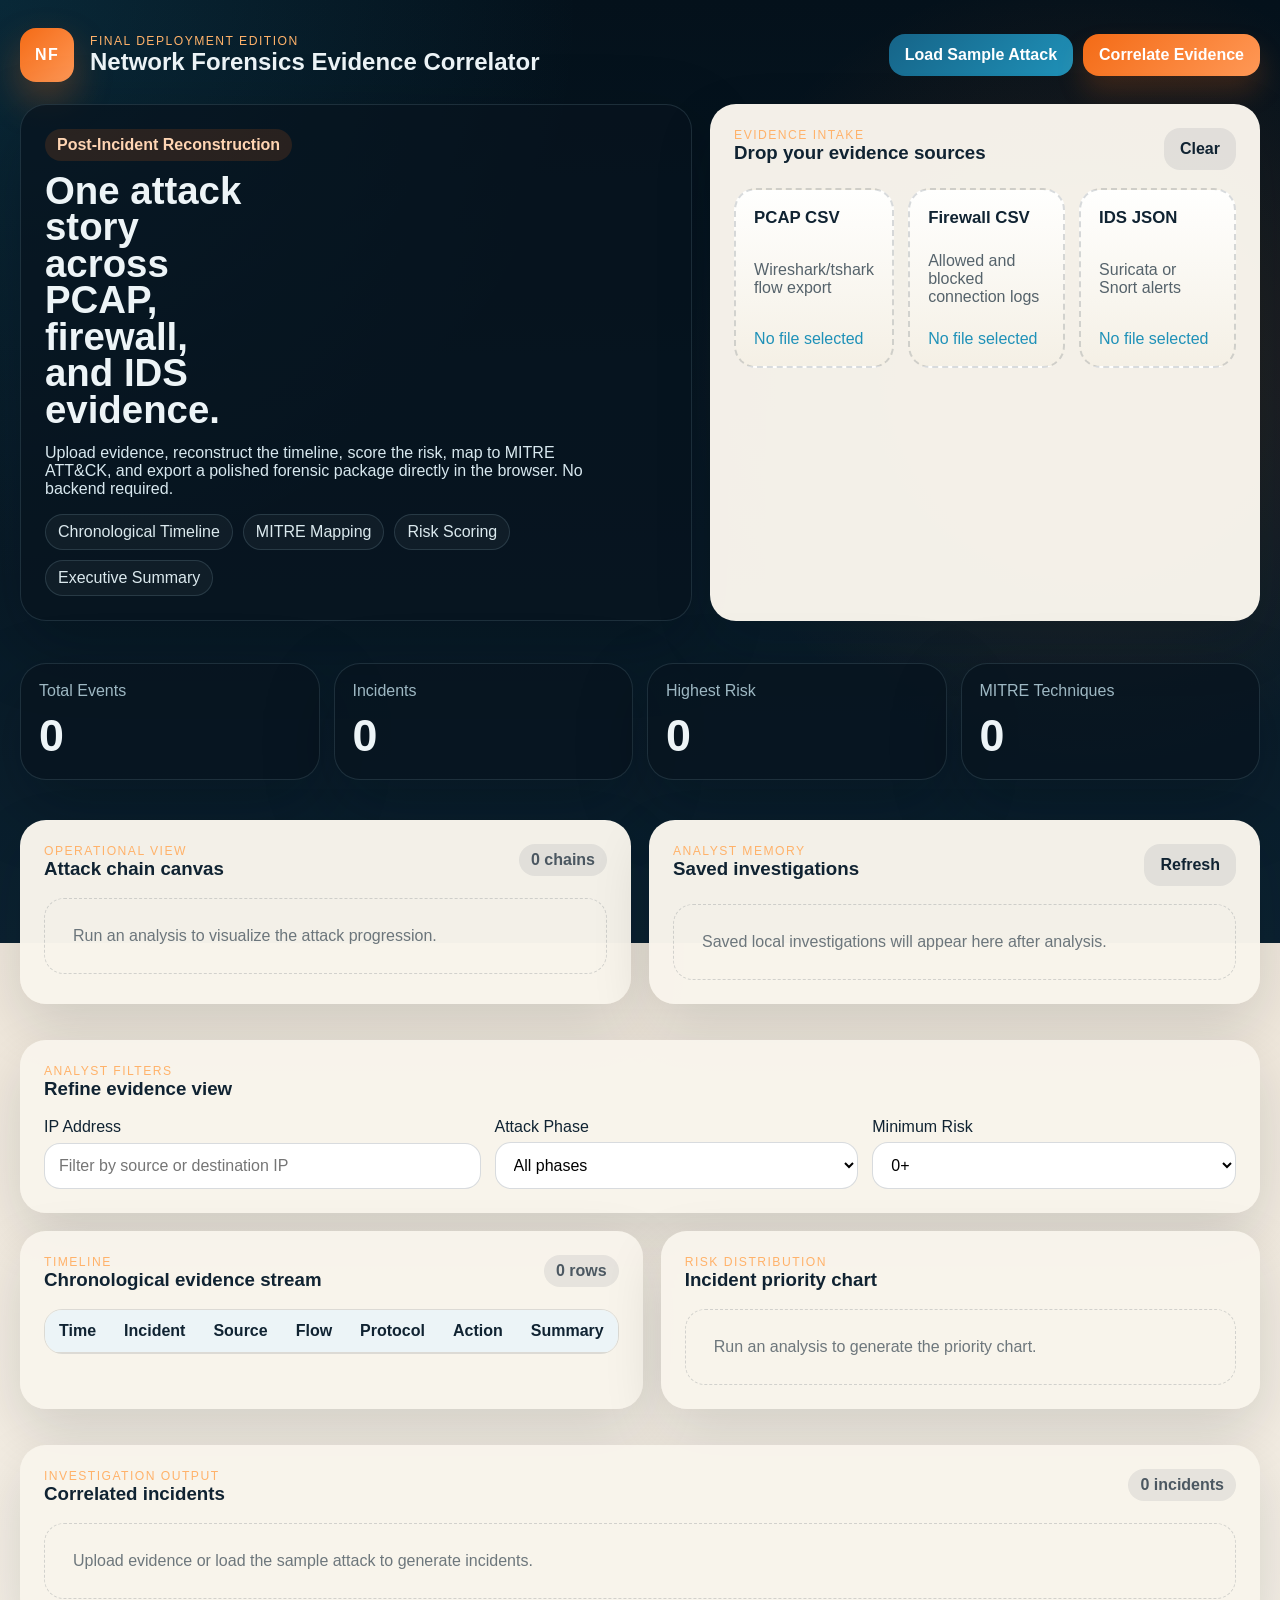
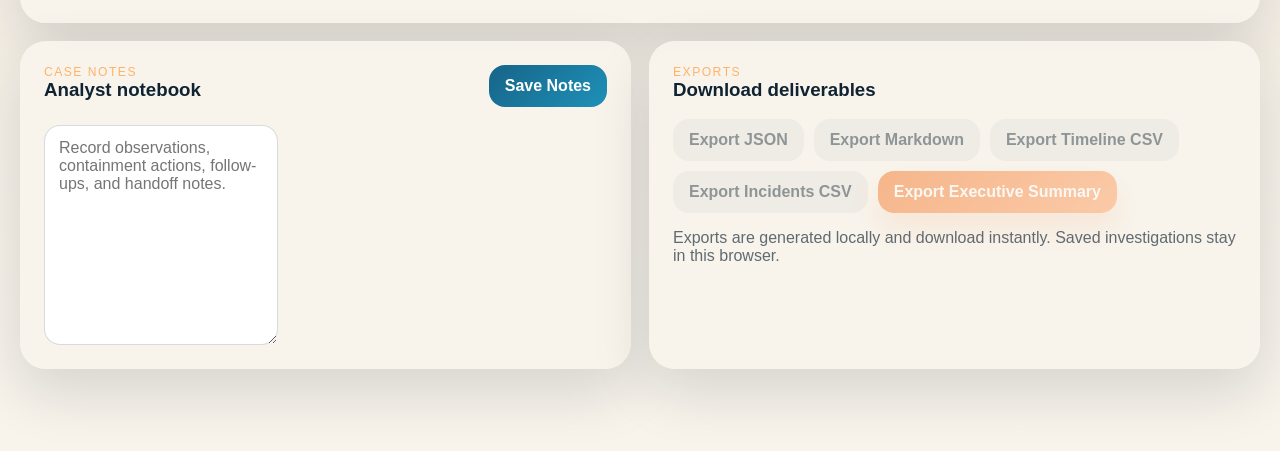
<file: site/index.html>
<!DOCTYPE html>
<html lang="en">
<head>
  <meta charset="utf-8" />
  <meta name="viewport" content="width=device-width, initial-scale=1" />
  <title>Network Forensics Evidence Correlator</title>
  <meta
    name="description"
    content="Client-side network forensics evidence correlator for PCAP CSV, firewall logs, and IDS alerts with attack timelines, risk scoring, MITRE mapping, and forensic exports."
  />
  <link rel="stylesheet" href="./styles.css" />
</head>
<body>
  <div class="app-shell">
    <header class="hero">
      <nav class="topbar">
        <div class="brand-lockup">
          <div class="brand-mark">NF</div>
          <div>
            <p class="eyebrow">Final Deployment Edition</p>
            <h1>Network Forensics Evidence Correlator</h1>
          </div>
        </div>
        <div class="top-actions">
          <button id="load-sample-btn" class="secondary-button">Load Sample Attack</button>
          <button id="run-analysis-btn" class="primary-button">Correlate Evidence</button>
        </div>
      </nav>

      <section class="hero-grid">
        <article class="hero-copy glass-panel">
          <span class="badge">Post-Incident Reconstruction</span>
          <h2>One attack story across PCAP, firewall, and IDS evidence.</h2>
          <p>
            Upload evidence, reconstruct the timeline, score the risk, map to MITRE ATT&CK,
            and export a polished forensic package directly in the browser. No backend required.
          </p>
          <div class="feature-pills">
            <span>Chronological Timeline</span>
            <span>MITRE Mapping</span>
            <span>Risk Scoring</span>
            <span>Executive Summary</span>
          </div>
        </article>

        <article class="upload-panel paper-panel">
          <div class="panel-heading">
            <div>
              <p class="section-kicker">Evidence Intake</p>
              <h3>Drop your evidence sources</h3>
            </div>
            <button id="clear-inputs-btn" class="ghost-button">Clear</button>
          </div>

          <div class="upload-grid">
            <label class="dropzone" data-input="pcap-input">
              <input id="pcap-input" type="file" accept=".csv" />
              <strong>PCAP CSV</strong>
              <span>Wireshark/tshark flow export</span>
              <em class="file-label">No file selected</em>
            </label>

            <label class="dropzone" data-input="firewall-input">
              <input id="firewall-input" type="file" accept=".csv" />
              <strong>Firewall CSV</strong>
              <span>Allowed and blocked connection logs</span>
              <em class="file-label">No file selected</em>
            </label>

            <label class="dropzone" data-input="ids-input">
              <input id="ids-input" type="file" accept=".json" />
              <strong>IDS JSON</strong>
              <span>Suricata or Snort alerts</span>
              <em class="file-label">No file selected</em>
            </label>
          </div>

          <p id="input-error" class="error-banner hidden"></p>
        </article>
      </section>
    </header>

    <main class="workspace">
      <section class="metrics-grid">
        <article class="metric-card">
          <span>Total Events</span>
          <strong id="metric-events">0</strong>
        </article>
        <article class="metric-card">
          <span>Incidents</span>
          <strong id="metric-incidents">0</strong>
        </article>
        <article class="metric-card">
          <span>Highest Risk</span>
          <strong id="metric-risk">0</strong>
        </article>
        <article class="metric-card">
          <span>MITRE Techniques</span>
          <strong id="metric-mitre">0</strong>
        </article>
      </section>

      <section class="insight-grid">
        <article class="paper-panel">
          <div class="panel-heading">
            <div>
              <p class="section-kicker">Operational View</p>
              <h3>Attack chain canvas</h3>
            </div>
            <span id="chain-count" class="quiet-pill">0 chains</span>
          </div>
          <div id="attack-chains" class="attack-chain-list empty-state">
            Run an analysis to visualize the attack progression.
          </div>
        </article>

        <article class="paper-panel">
          <div class="panel-heading">
            <div>
              <p class="section-kicker">Analyst Memory</p>
              <h3>Saved investigations</h3>
            </div>
            <button id="refresh-runs-btn" class="ghost-button">Refresh</button>
          </div>
          <div id="saved-runs" class="saved-runs empty-state">
            Saved local investigations will appear here after analysis.
          </div>
        </article>
      </section>

      <section class="paper-panel">
        <div class="panel-heading">
          <div>
            <p class="section-kicker">Analyst Filters</p>
            <h3>Refine evidence view</h3>
          </div>
        </div>

        <div class="filter-grid">
          <label>
            IP Address
            <input id="filter-ip" type="text" placeholder="Filter by source or destination IP" />
          </label>
          <label>
            Attack Phase
            <select id="filter-phase">
              <option value="">All phases</option>
              <option value="Reconnaissance">Reconnaissance</option>
              <option value="Exploitation">Exploitation</option>
              <option value="Exfiltration">Exfiltration</option>
              <option value="Unknown">Unknown</option>
            </select>
          </label>
          <label>
            Minimum Risk
            <select id="filter-risk">
              <option value="0">0+</option>
              <option value="25">25+</option>
              <option value="50">50+</option>
              <option value="75">75+</option>
            </select>
          </label>
        </div>
      </section>

      <section class="dual-grid">
        <article class="paper-panel">
          <div class="panel-heading">
            <div>
              <p class="section-kicker">Timeline</p>
              <h3>Chronological evidence stream</h3>
            </div>
            <span id="timeline-count" class="quiet-pill">0 rows</span>
          </div>
          <div class="table-wrap">
            <table>
              <thead>
                <tr>
                  <th>Time</th>
                  <th>Incident</th>
                  <th>Source</th>
                  <th>Flow</th>
                  <th>Protocol</th>
                  <th>Action</th>
                  <th>Summary</th>
                </tr>
              </thead>
              <tbody id="timeline-body"></tbody>
            </table>
          </div>
        </article>

        <article class="paper-panel">
          <div class="panel-heading">
            <div>
              <p class="section-kicker">Risk Distribution</p>
              <h3>Incident priority chart</h3>
            </div>
          </div>
          <div id="risk-chart" class="risk-chart empty-state">
            Run an analysis to generate the priority chart.
          </div>
        </article>
      </section>

      <section class="paper-panel">
        <div class="panel-heading">
          <div>
            <p class="section-kicker">Investigation Output</p>
            <h3>Correlated incidents</h3>
          </div>
          <span id="incident-count" class="quiet-pill">0 incidents</span>
        </div>
        <div id="incidents-list" class="incident-list empty-state">
          Upload evidence or load the sample attack to generate incidents.
        </div>
      </section>

      <section class="dual-grid">
        <article class="paper-panel">
          <div class="panel-heading">
            <div>
              <p class="section-kicker">Case Notes</p>
              <h3>Analyst notebook</h3>
            </div>
            <button id="save-notes-btn" class="secondary-button">Save Notes</button>
          </div>
          <textarea
            id="case-notes"
            class="notes-area"
            placeholder="Record observations, containment actions, follow-ups, and handoff notes."
          ></textarea>
        </article>

        <article class="paper-panel">
          <div class="panel-heading">
            <div>
              <p class="section-kicker">Exports</p>
              <h3>Download deliverables</h3>
            </div>
          </div>
          <div class="export-actions">
            <button id="export-json-btn" class="ghost-button" disabled>Export JSON</button>
            <button id="export-markdown-btn" class="ghost-button" disabled>Export Markdown</button>
            <button id="export-timeline-btn" class="ghost-button" disabled>Export Timeline CSV</button>
            <button id="export-incidents-btn" class="ghost-button" disabled>Export Incidents CSV</button>
            <button id="export-summary-btn" class="primary-button" disabled>Export Executive Summary</button>
          </div>
          <p class="helper-copy">
            Exports are generated locally and download instantly. Saved investigations stay in this browser.
          </p>
        </article>
      </section>
    </main>
  </div>

  <script type="module" src="./app.js"></script>
</body>
</html>
</file>
<file: site/styles.css>
:root {
  --bg: #04111b;
  --bg-soft: #0c2231;
  --panel: rgba(7, 19, 30, 0.74);
  --paper: rgba(248, 244, 236, 0.98);
  --paper-ink: #102332;
  --text: #edf4f7;
  --muted: #9eb8c3;
  --accent: #f46b16;
  --accent-soft: #ffb26a;
  --cyan: #1f91b8;
  --line: rgba(16, 35, 50, 0.12);
  --shadow: 0 24px 70px rgba(4, 9, 13, 0.26);
}

* { box-sizing: border-box; }

body {
  margin: 0;
  font-family: "Segoe UI", "Trebuchet MS", sans-serif;
  color: var(--text);
  background:
    radial-gradient(circle at top left, rgba(31, 145, 184, 0.18), transparent 24%),
    radial-gradient(circle at 85% 18%, rgba(244, 107, 22, 0.16), transparent 20%),
    linear-gradient(180deg, #04111b 0%, #0b2130 46%, #efe7db 46%, #f8f4ec 100%);
}

button, input, select, textarea { font: inherit; }

.app-shell { max-width: 1320px; margin: 0 auto; padding: 28px 20px 64px; }
.topbar, .panel-heading, .hero-grid, .dual-grid, .insight-grid { display: grid; gap: 18px; }
.topbar { grid-template-columns: 1fr auto; align-items: center; margin-bottom: 22px; }
.brand-lockup { display: flex; gap: 16px; align-items: center; }
.brand-mark {
  width: 54px; height: 54px; border-radius: 16px; display: grid; place-items: center;
  background: linear-gradient(135deg, var(--accent), #ff9856); color: white; font-weight: 800;
  letter-spacing: 0.08em; box-shadow: 0 18px 38px rgba(244, 107, 22, 0.32);
}
.eyebrow, .section-kicker {
  margin: 0; text-transform: uppercase; letter-spacing: 0.12em; font-size: 0.76rem; color: var(--accent-soft);
}
.brand-lockup h1, .hero-copy h2, .panel-heading h3 { margin: 0; }
.top-actions, .feature-pills, .export-actions { display: flex; flex-wrap: wrap; gap: 10px; }
.glass-panel, .metric-card {
  background: var(--panel); border: 1px solid rgba(169, 209, 222, 0.14); border-radius: 26px; box-shadow: var(--shadow);
}
.paper-panel { background: var(--paper); color: var(--paper-ink); border-radius: 26px; box-shadow: 0 22px 58px rgba(10, 22, 31, 0.14); }
.hero-grid { grid-template-columns: 1.1fr 0.9fr; margin-bottom: 24px; }
.hero-copy, .upload-panel, .paper-panel { padding: 24px; }
.hero-copy h2 { font-size: clamp(2rem, 3vw, 3.4rem); line-height: 0.95; margin: 12px 0 16px; max-width: 10ch; }
.hero-copy p { max-width: 64ch; color: #d8e8ef; }
.badge, .quiet-pill {
  display: inline-flex; align-items: center; gap: 8px; padding: 7px 12px; border-radius: 999px; font-weight: 700;
}
.badge { background: rgba(244, 107, 22, 0.14); color: #ffd5b3; }
.quiet-pill { background: rgba(16, 35, 50, 0.08); color: rgba(16, 35, 50, 0.72); }
.feature-pills span {
  padding: 8px 12px; border-radius: 999px; border: 1px solid rgba(169, 209, 222, 0.16);
  background: rgba(255, 255, 255, 0.04); color: #dbe9ee;
}
.panel-heading { grid-template-columns: 1fr auto; align-items: start; margin-bottom: 18px; }
.upload-grid { display: grid; grid-template-columns: repeat(3, 1fr); gap: 14px; }
.dropzone {
  min-height: 180px; padding: 18px; border-radius: 22px; border: 2px dashed rgba(16, 35, 50, 0.16);
  background: linear-gradient(180deg, rgba(255, 255, 255, 0.95), rgba(244, 239, 229, 0.95));
  display: flex; flex-direction: column; justify-content: space-between; gap: 10px; cursor: pointer;
  transition: transform 0.18s ease, border-color 0.18s ease, box-shadow 0.18s ease;
}
.dropzone:hover, .dropzone.active {
  transform: translateY(-2px); border-color: rgba(244, 107, 22, 0.56); box-shadow: 0 18px 32px rgba(244, 107, 22, 0.12);
}
.dropzone input { display: none; }
.dropzone strong { font-size: 1.05rem; }
.dropzone span { color: rgba(16, 35, 50, 0.7); }
.file-label { color: var(--cyan); font-style: normal; word-break: break-word; }
.metrics-grid { display: grid; grid-template-columns: repeat(4, 1fr); gap: 14px; margin: 18px 0 22px; }
.metric-card { padding: 18px; }
.metric-card span { display: block; color: var(--muted); margin-bottom: 10px; }
.metric-card strong { font-size: clamp(2rem, 4vw, 2.8rem); }
.insight-grid, .dual-grid { grid-template-columns: 1fr 1fr; margin-bottom: 18px; }
.workspace { display: grid; gap: 18px; }
.filter-grid { display: grid; grid-template-columns: 1.2fr 1fr 1fr; gap: 14px; }
.filter-grid label, .notes-area { display: grid; gap: 6px; }
.filter-grid input, .filter-grid select, .notes-area {
  border: 1px solid rgba(16, 35, 50, 0.16); border-radius: 16px; padding: 13px 14px; background: white;
}
.notes-area { min-height: 220px; resize: vertical; }
.table-wrap { overflow: auto; border-radius: 18px; border: 1px solid var(--line); }
table { width: 100%; border-collapse: collapse; }
th, td { padding: 12px 14px; text-align: left; border-bottom: 1px solid var(--line); vertical-align: top; }
th { position: sticky; top: 0; background: #ecf4f7; z-index: 1; }
.incident-list, .attack-chain-list, .saved-runs, .risk-chart { display: grid; gap: 14px; }
.incident-card, .chain-card, .saved-run-card {
  border: 1px solid var(--line); border-radius: 22px; padding: 18px;
  background: linear-gradient(180deg, rgba(255, 255, 255, 0.98), rgba(247, 244, 236, 0.96));
}
.incident-card-header, .run-card-header {
  display: flex; justify-content: space-between; gap: 12px; align-items: flex-start; margin-bottom: 12px;
}
.incident-meta, .run-meta { display: flex; flex-wrap: wrap; gap: 8px; }
.meta-chip, .phase-chip {
  display: inline-flex; align-items: center; padding: 7px 10px; border-radius: 999px; font-size: 0.88rem; font-weight: 700;
}
.meta-chip { background: rgba(16, 35, 50, 0.08); }
.phase-chip { background: rgba(31, 145, 184, 0.12); color: #0f6f90; }
.risk-badge {
  display: inline-flex; align-items: center; gap: 8px; padding: 8px 12px; border-radius: 999px;
  color: white; background: linear-gradient(135deg, #0f2433, #163d56); font-weight: 700;
}
.chain-flow { display: flex; flex-wrap: wrap; align-items: center; gap: 8px; margin: 12px 0; }
.flow-node, .flow-endpoint { padding: 9px 12px; border-radius: 999px; font-weight: 700; }
.flow-endpoint.attacker { background: rgba(244, 107, 22, 0.14); color: #a24300; }
.flow-endpoint.target { background: rgba(31, 145, 184, 0.14); color: #0f6f90; }
.flow-node { background: rgba(16, 35, 50, 0.08); }
.flow-arrow { color: rgba(16, 35, 50, 0.46); font-weight: 800; }
.risk-bar { border-radius: 999px; overflow: hidden; background: rgba(16, 35, 50, 0.08); height: 14px; }
.risk-bar > span {
  display: block; height: 100%; border-radius: 999px; background: linear-gradient(90deg, #1f91b8, #f46b16);
}
.saved-run-card button { margin-right: 8px; margin-top: 10px; }
.empty-state { padding: 28px; border: 1px dashed rgba(16, 35, 50, 0.16); border-radius: 20px; color: rgba(16, 35, 50, 0.6); }
.hidden { display: none !important; }
.error-banner {
  margin-top: 16px; padding: 12px 14px; border-radius: 16px; background: rgba(176, 26, 26, 0.12); color: #a11f1f;
}
.helper-copy { color: rgba(16, 35, 50, 0.66); }
.primary-button, .secondary-button, .ghost-button {
  border: 0; border-radius: 16px; padding: 12px 16px; cursor: pointer; font-weight: 700;
  transition: transform 0.16s ease, box-shadow 0.16s ease, background 0.16s ease;
}
.primary-button { color: white; background: linear-gradient(135deg, var(--accent), #ff9856); box-shadow: 0 16px 28px rgba(244, 107, 22, 0.2); }
.secondary-button { color: white; background: linear-gradient(135deg, #166488, #1f91b8); }
.ghost-button { color: var(--paper-ink); background: rgba(16, 35, 50, 0.08); }
.primary-button:hover, .secondary-button:hover, .ghost-button:hover { transform: translateY(-1px); }
.ghost-button:disabled, .primary-button:disabled, .secondary-button:disabled { opacity: 0.45; cursor: not-allowed; transform: none; }

@media (max-width: 1080px) {
  .hero-grid, .metrics-grid, .insight-grid, .dual-grid, .filter-grid, .upload-grid { grid-template-columns: 1fr; }
  .topbar { grid-template-columns: 1fr; }
}

@media (max-width: 720px) {
  .app-shell { padding-inline: 14px; }
  .panel-heading, .incident-card-header, .run-card-header { grid-template-columns: 1fr; display: grid; }
  .top-actions, .feature-pills, .export-actions { flex-direction: column; }
}
</file>
